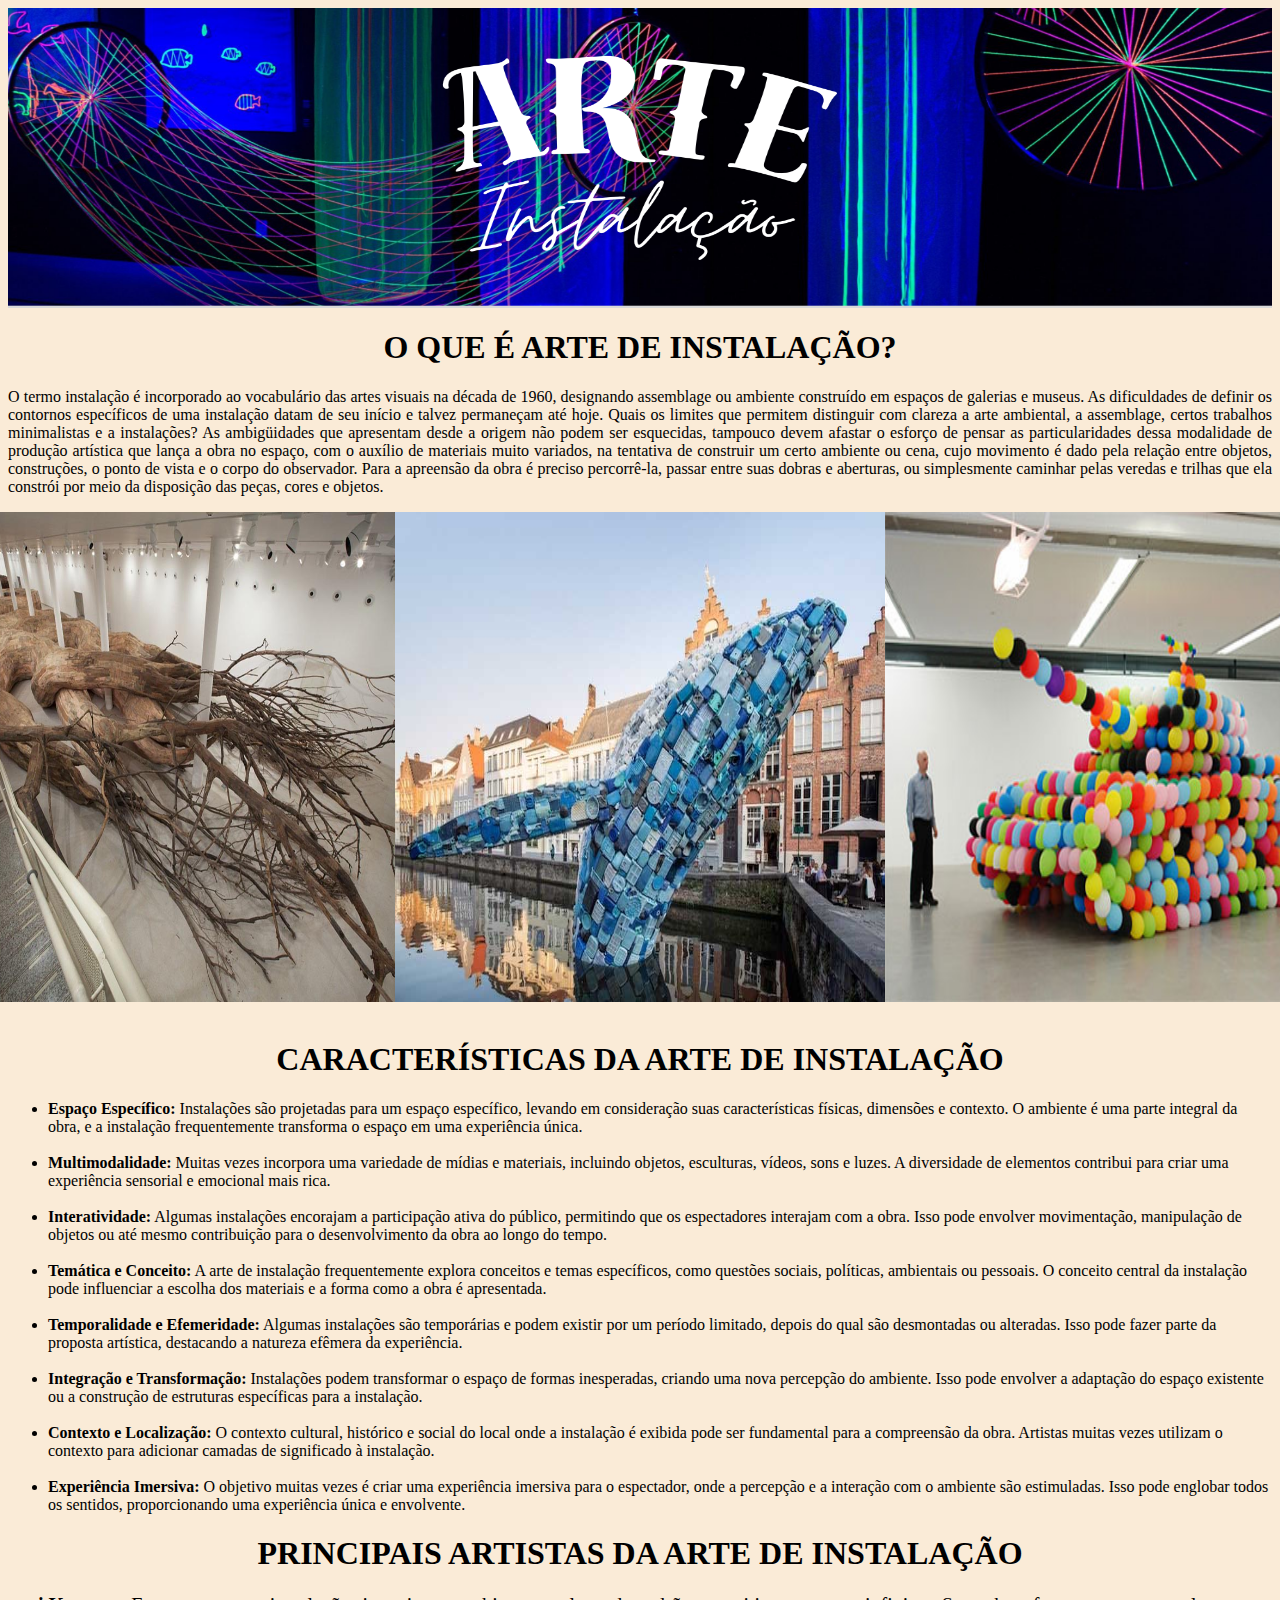
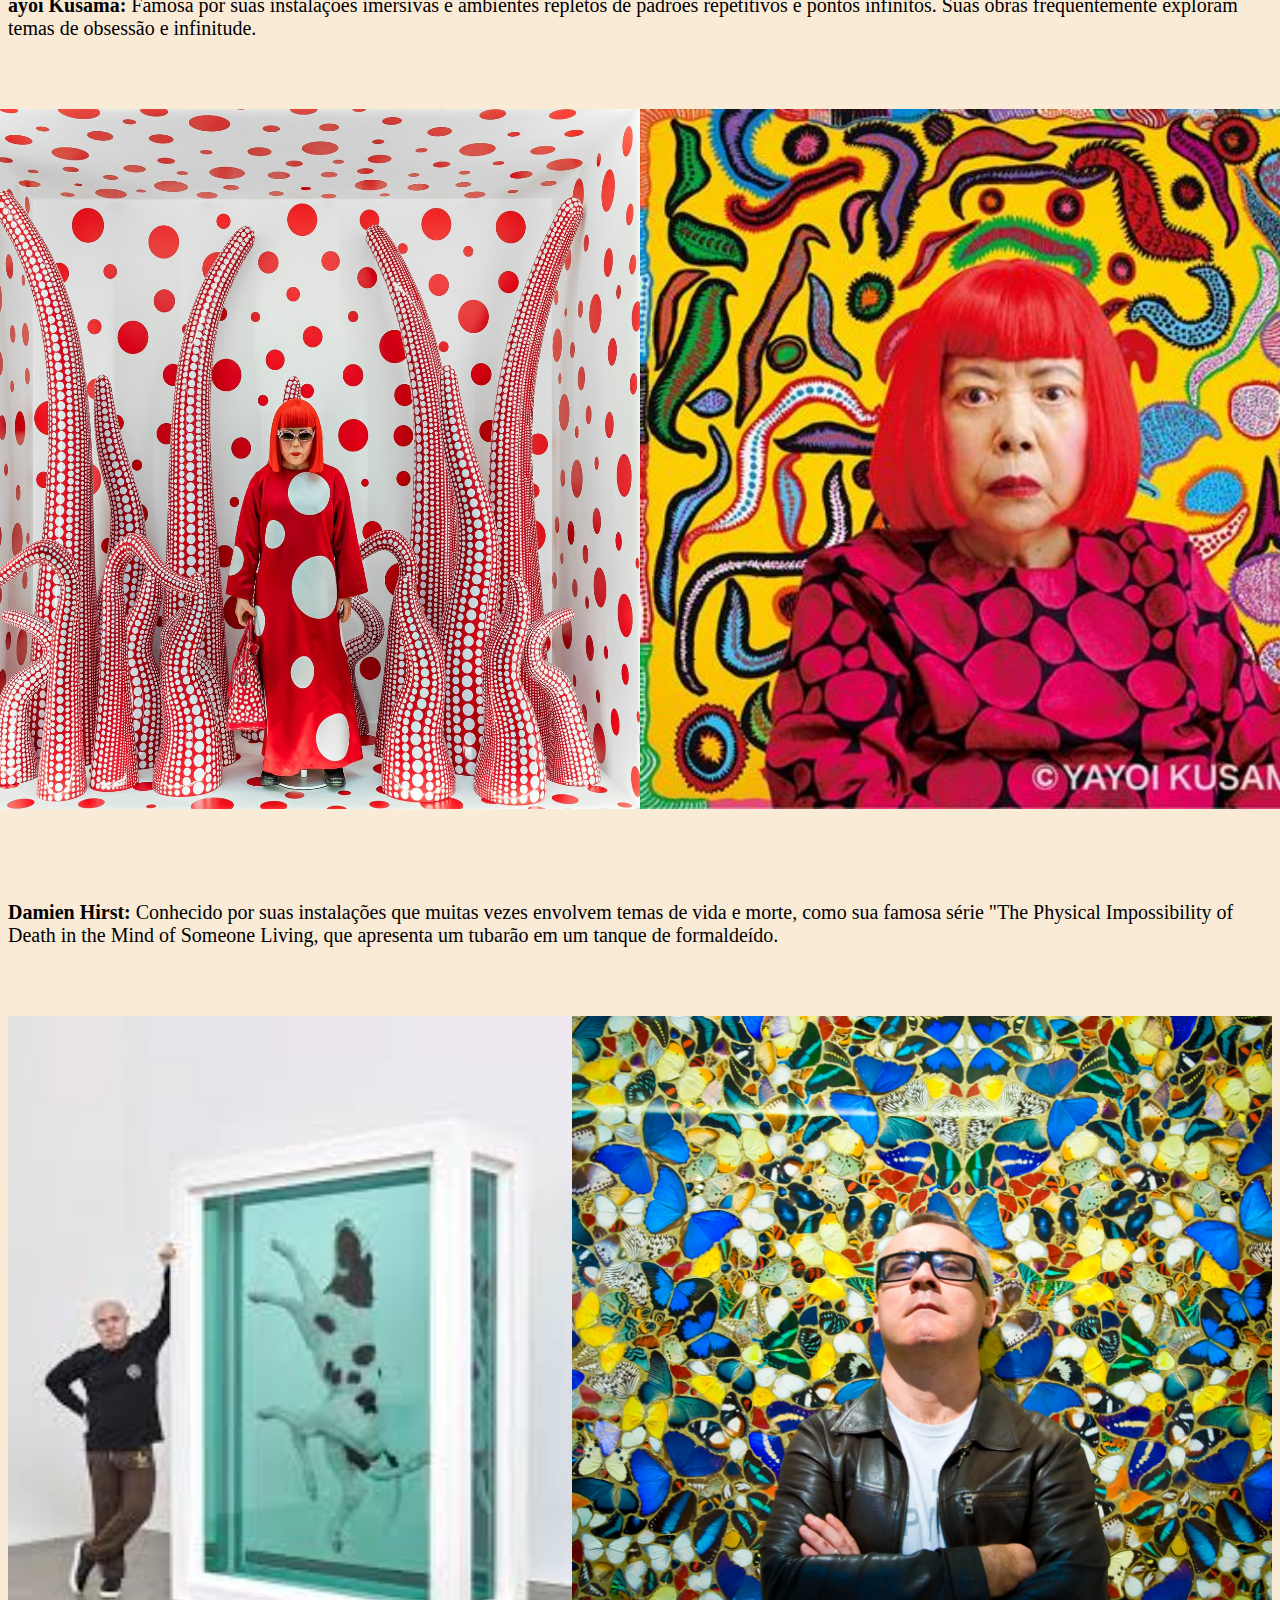
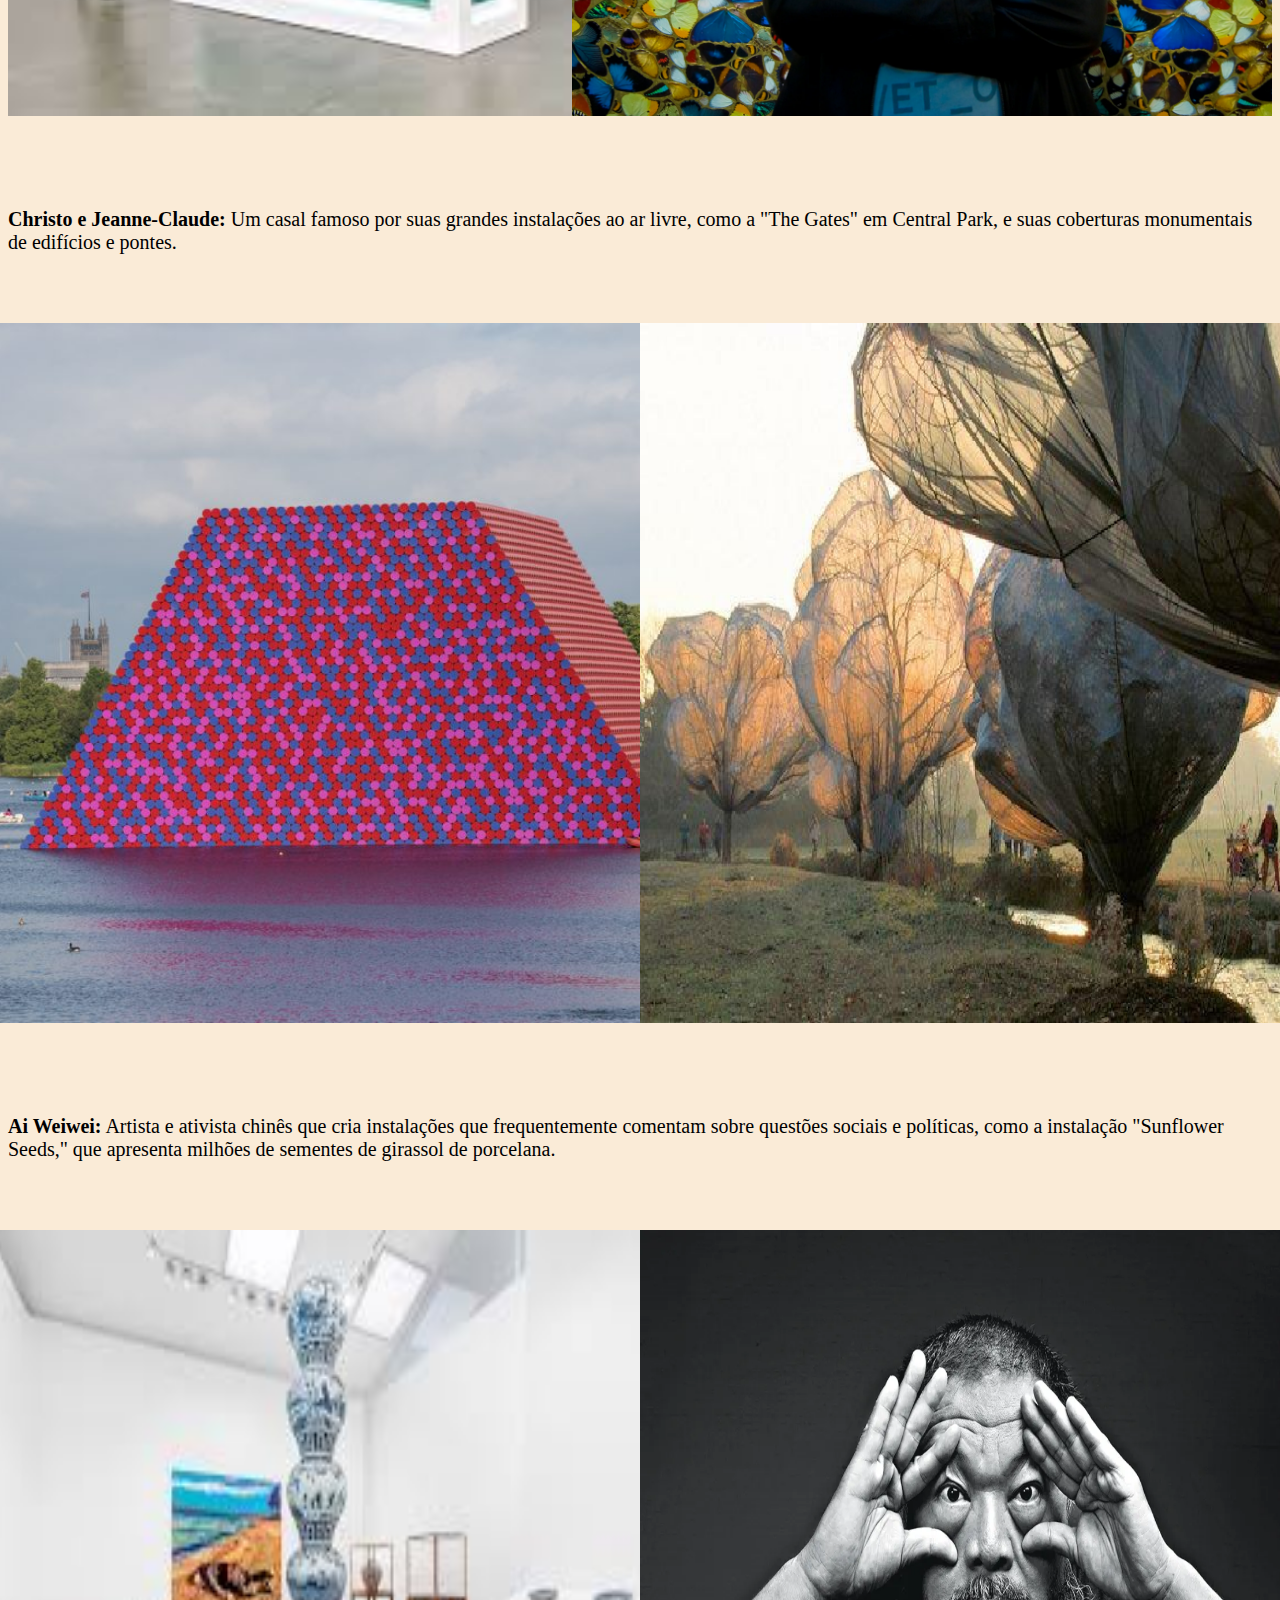
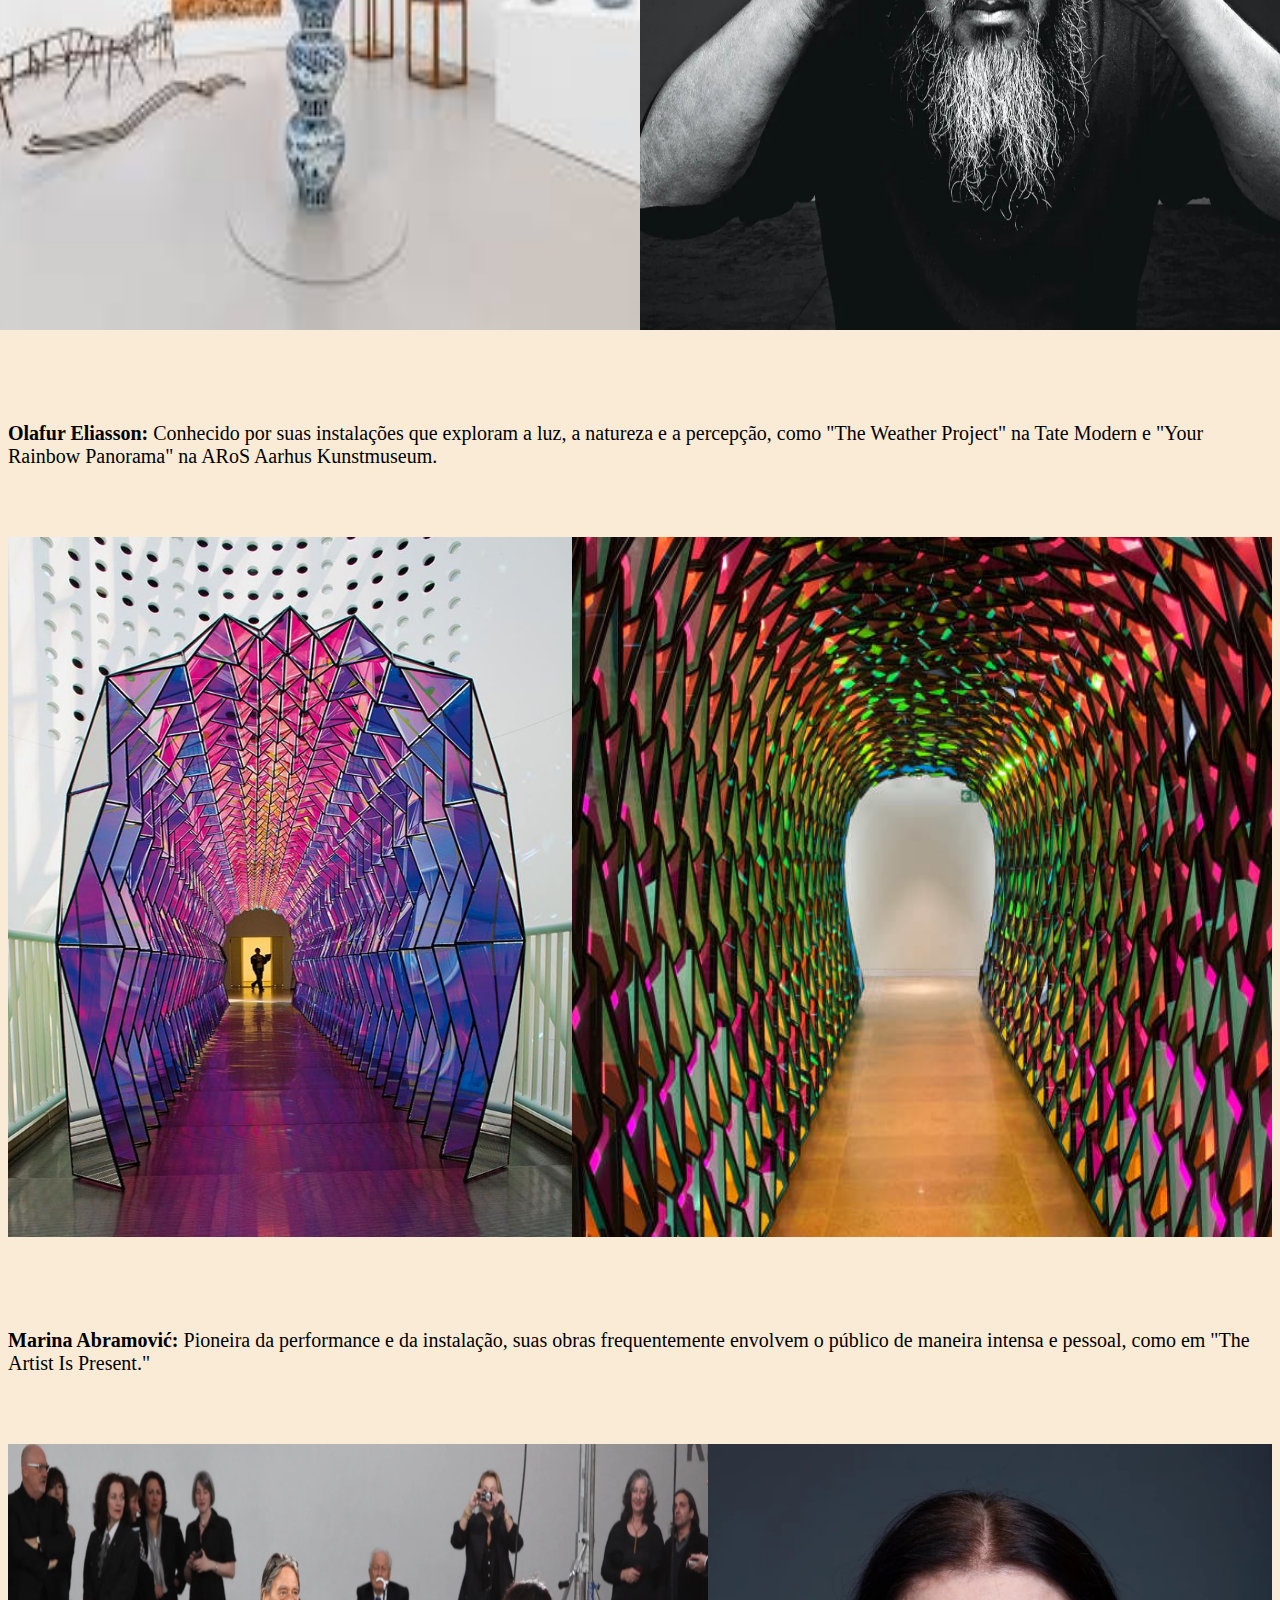
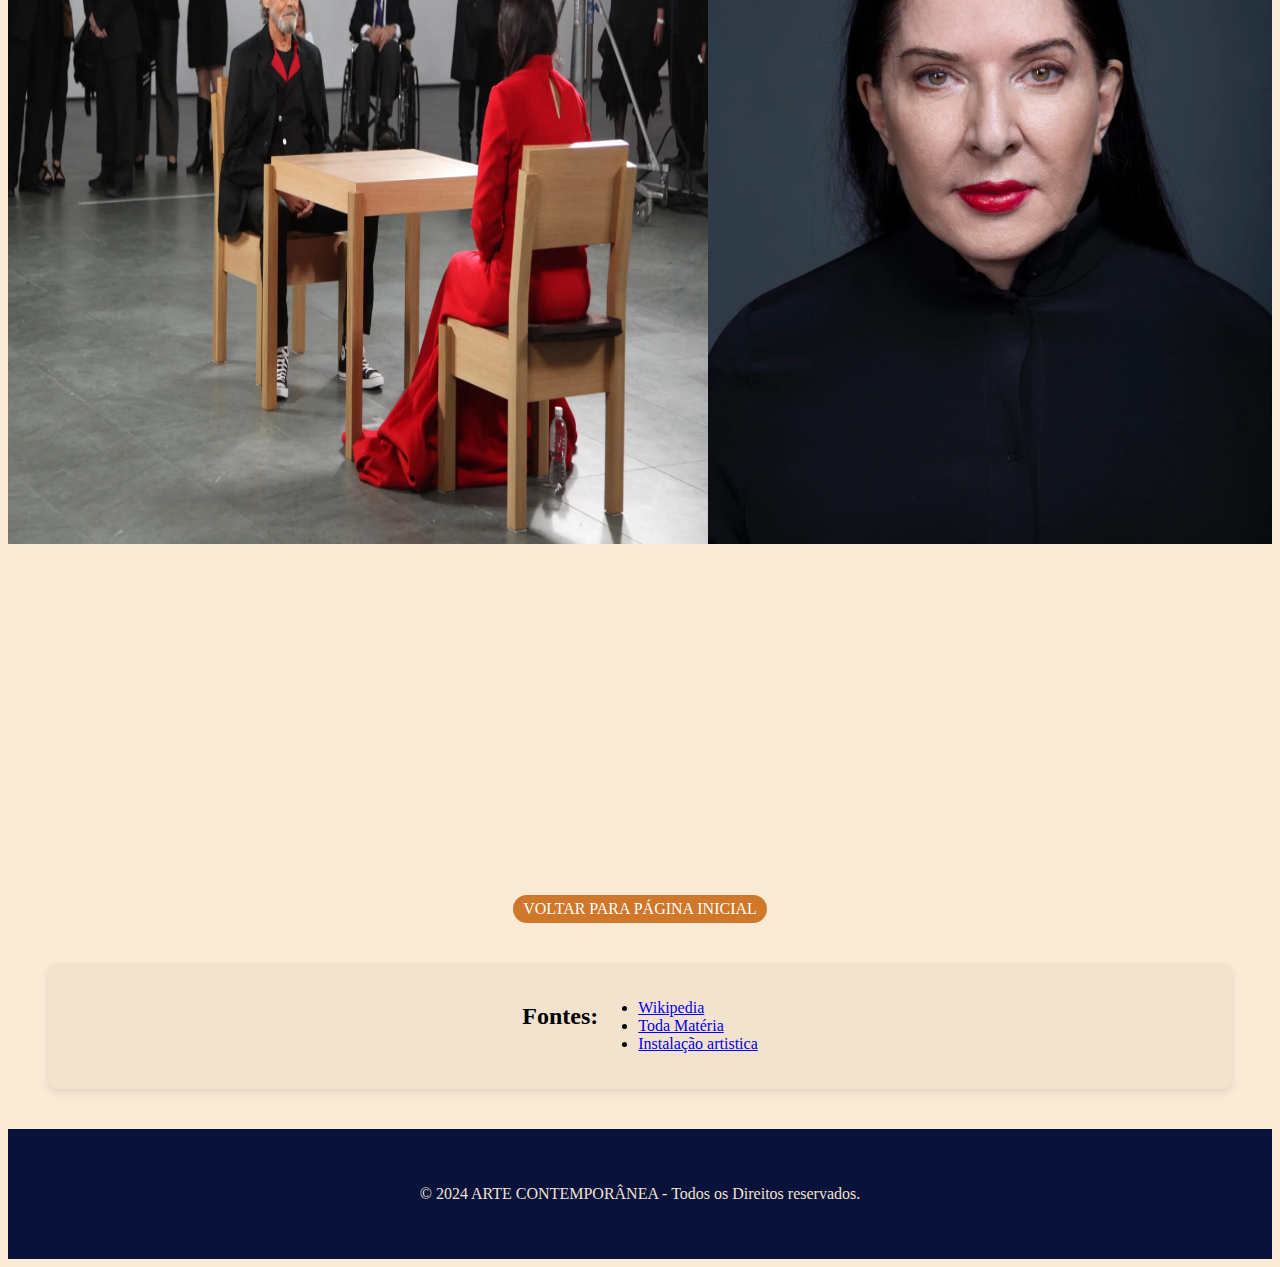
<file: instalacao.html>
<!doctype html>
<html>
   <head> <!-- cabeça -->
       <meta charset="UTF-8"/> <!--colocar um titulo especifico, obrigatorio ter-->
       <title>Instalação</title> <!-- guardar o titulo+ outros dados -->
       <link rel="stylesheet" href="instlacao.css">
   </head>
<body> <!-- corpo/ guarda todo conteudo do site -->
<div class="img">
<img class="imagem" src="bannerprin.png" width='1500px' height='300px' alt="Imagem Arte de Instalação">
 </div>
        <h1>O QUE É ARTE DE INSTALAÇÃO?</h1>
<p>O termo instalação é incorporado ao vocabulário das artes visuais na década de 1960, designando assemblage ou ambiente construído em espaços de galerias e museus. As dificuldades de definir os contornos específicos de uma instalação datam de seu início e talvez permaneçam até hoje. Quais os limites que permitem distinguir com clareza a arte ambiental, a assemblage, certos trabalhos minimalistas e a instalações? As ambigüidades que apresentam desde a origem não podem ser esquecidas, tampouco devem afastar o esforço de pensar as particularidades dessa modalidade de produção artística que lança a obra no espaço, com o auxílio de materiais muito variados, na tentativa de construir um certo ambiente ou cena, cujo movimento é dado pela relação entre objetos, construções, o ponto de vista e o corpo do observador. Para a apreensão da obra é preciso percorrê-la, passar entre suas dobras e aberturas, ou simplesmente caminhar pelas veredas e trilhas que ela constrói por meio da disposição das peças, cores e objetos.</p>
<div class="img">
<img src="instalação1.png " alt="Imagem" width="490px" height="490px"> <img src="instalação2.png" alt="Imagem2" width="490px" height="490px"> <img src="instalação3.png" alt="Imagem3" width="490px" height="490px">
</div>
        <br>
<h1>CARACTERÍSTICAS DA ARTE DE INSTALAÇÃO</h1>
<ul>
    <li><b>Espaço Específico:</b> Instalações são projetadas para um espaço específico, levando em consideração suas características físicas, dimensões e contexto. O ambiente é uma parte integral da obra, e a instalação frequentemente transforma o espaço em uma experiência única.</li>
    <br>
    <li><b>Multimodalidade:</b> Muitas vezes incorpora uma variedade de mídias e materiais, incluindo objetos, esculturas, vídeos, sons e luzes. A diversidade de elementos contribui para criar uma experiência sensorial e emocional mais rica.</li>
    <br>
    <li><b>Interatividade:</b> Algumas instalações encorajam a participação ativa do público, permitindo que os espectadores interajam com a obra. Isso pode envolver movimentação, manipulação de objetos ou até mesmo contribuição para o desenvolvimento da obra ao longo do tempo.</li>
    <br>
    <li><b>Temática e Conceito:</b> A arte de instalação frequentemente explora conceitos e temas específicos, como questões sociais, políticas, ambientais ou pessoais. O conceito central da instalação pode influenciar a escolha dos materiais e a forma como a obra é apresentada.</li>
    <br>
    <li><b>Temporalidade e Efemeridade:</b> Algumas instalações são temporárias e podem existir por um período limitado, depois do qual são desmontadas ou alteradas. Isso pode fazer parte da proposta artística, destacando a natureza efêmera da experiência.</li>
    <br>
    <li><b>Integração e Transformação:</b> Instalações podem transformar o espaço de formas inesperadas, criando uma nova percepção do ambiente. Isso pode envolver a adaptação do espaço existente ou a construção de estruturas específicas para a instalação.</li>
    <br>
    <li><b>Contexto e Localização:</b> O contexto cultural, histórico e social do local onde a instalação é exibida pode ser fundamental para a compreensão da obra. Artistas muitas vezes utilizam o contexto para adicionar camadas de significado à instalação.</li>
    <br>
    <li><b>Experiência Imersiva:</b> O objetivo muitas vezes é criar uma experiência imersiva para o espectador, onde a percepção e a interação com o ambiente são estimuladas. Isso pode englobar todos os sentidos, proporcionando uma experiência única e envolvente.</li>
</ul>
<h1>PRINCIPAIS ARTISTAS DA ARTE DE INSTALAÇÃO</h1>
<div class="tamanho">
    <b>ayoi Kusama:</b> Famosa por suas instalações imersivas e ambientes repletos de padrões repetitivos e pontos infinitos. Suas obras frequentemente exploram temas de obsessão e infinitude.
    <br><br>
    <br><br>
    <div class="img">
    <img src="obra1.png" alt="Imagem4" width="700px" height="700px"> <img src="obra2.png" alt=Imagem" width="700px" height="700px">
    </div>
    <br><br>
    <br><br>
    <b>Damien Hirst:</b> Conhecido por suas instalações que muitas vezes envolvem temas de vida e morte, como sua famosa série "The Physical Impossibility of Death in the Mind of Someone Living, que apresenta um tubarão em um tanque de formaldeído.
    <br><br>
    <br><br>
    <div class="img">
    <img src="obra3.png" alt="Imagem4" width="700px" height="700px"> <img src="obra4.png" alt=Imagem" width="700px" height="700px">
    </div>
    <br><br>
    <br><br>
    <b>Christo e Jeanne-Claude:</b> Um casal famoso por suas grandes instalações ao ar livre, como a "The Gates" em Central Park, e suas coberturas monumentais de edifícios e pontes.
    <br><br>
    <br><br>
    <div class="img">
    <img src="obra5.png" alt="Imagem4" width="700px" height="700px"> <img src="obra6.png" alt=Imagem" width="700px" height="700px">
    </div>
    <br><br>
    <br><br>
    <b>Ai Weiwei:</b> Artista e ativista chinês que cria instalações que frequentemente comentam sobre questões sociais e políticas, como a instalação "Sunflower Seeds," que apresenta milhões de sementes de girassol de porcelana.
    <br><br>
    <br><br>
    <div class="img">
    <img src="obra7.png" alt="Imagem4" width="700px" height="700px"> <img src="obra8.png" alt=Imagem" width="700px" height="700px">
    </div>
    <br><br>
    <br><br>
    <b>Olafur Eliasson:</b> Conhecido por suas instalações que exploram a luz, a natureza e a percepção, como "The Weather Project" na Tate Modern e "Your Rainbow Panorama" na ARoS Aarhus Kunstmuseum.
    <br><br>
    <br><br>
    <div class="img">
    <img src="obra9.png" alt="Imagem4" width="700px" height="700px"> <img src="obra10.png" alt=Imagem" width="700px" height="700px">
    </div>
    <br><br>
    <br><br>
    <b>Marina Abramović:</b> Pioneira da performance e da instalação, suas obras frequentemente envolvem o público de maneira intensa e pessoal, como em "The Artist Is Present."
    <br><br>
    <br><br>
    <div class="img">
    <img src="obra11.png" alt="Imagem4" width="700px" height="700px"> <img src="obra12.png" alt=Imagem" width="700px" height="700px">
    </div>
    </div>
<br>
<div class="video">
    <iframe width="560" height="315" src="https://www.youtube.com/embed/5bUv70EFnkU?si=PCcO-Fv2Upzvc2yB" title="YouTube video player" frameborder="0" allow="accelerometer; autoplay; clipboard-write; encrypted-media; gyroscope; picture-in-picture; web-share" referrerpolicy="strict-origin-when-cross-origin" allowfullscreen></iframe>
</div><br>
<div class="link"><br>
<a class="voltar3" href="index.html" target="_blank">VOLTAR PARA PÁGINA INICIAL </a>
</div>
<section>
    <div class="fontes">
        <h2>Fontes:</h2>
        <ul>
            <li><a href='https://pt.wikipedia.org/wiki/Instala%C3%A7%C3%A3o_(arte)'target='_blank'>Wikipedia</a></li>
            <li><a href='https://www.todamateria.com.br/instalacao-artistica-obras-e-artistas/'target='_blank'>Toda Matéria</a></li>
            <li><a href='https://www.culturagenial.com/instalacao-artistica/'target='_blank'>Instalação artistica</a></li>
        </ul>
    </div>
</section>
<footer> <!-- rodapé-->
    <div class="rodape">
             <p>© 2024 ARTE CONTEMPORÂNEA - Todos os Direitos reservados.</p>
    </div>
</footer>
</body>
</html>
</file>
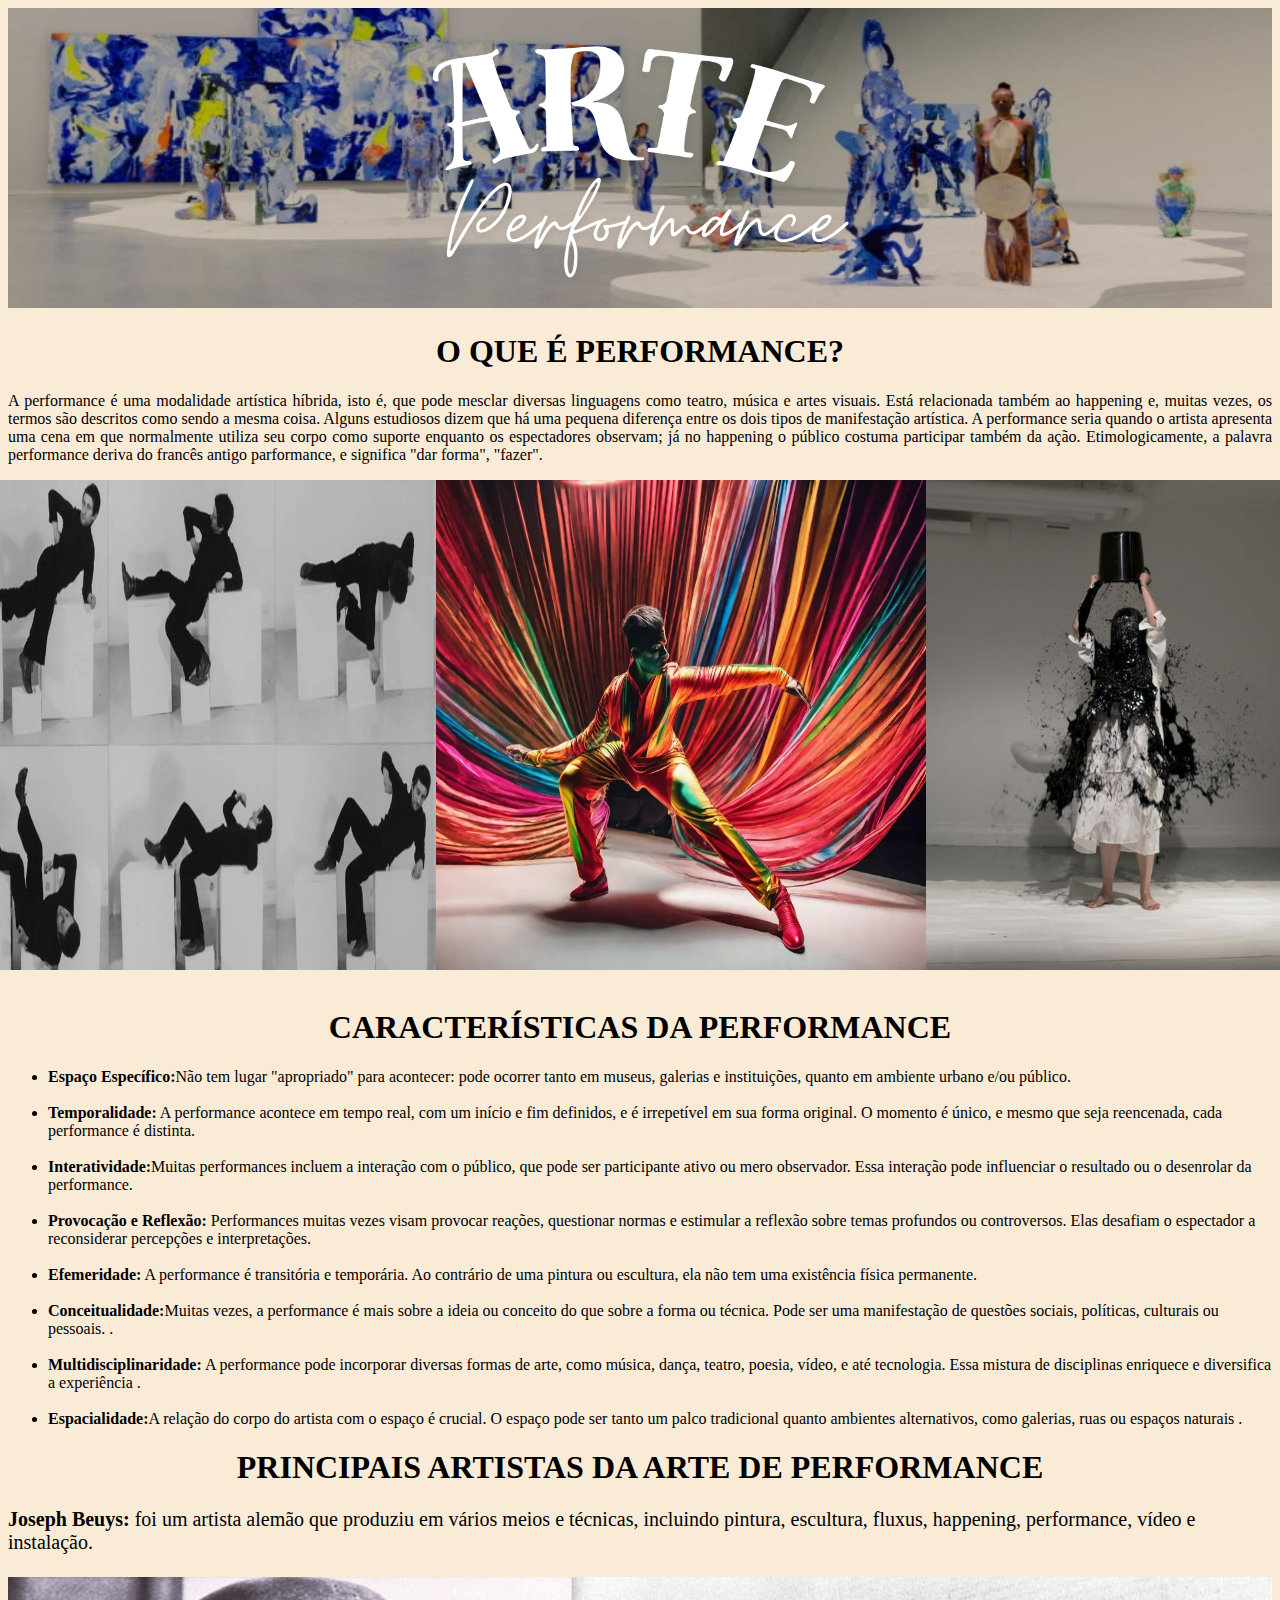
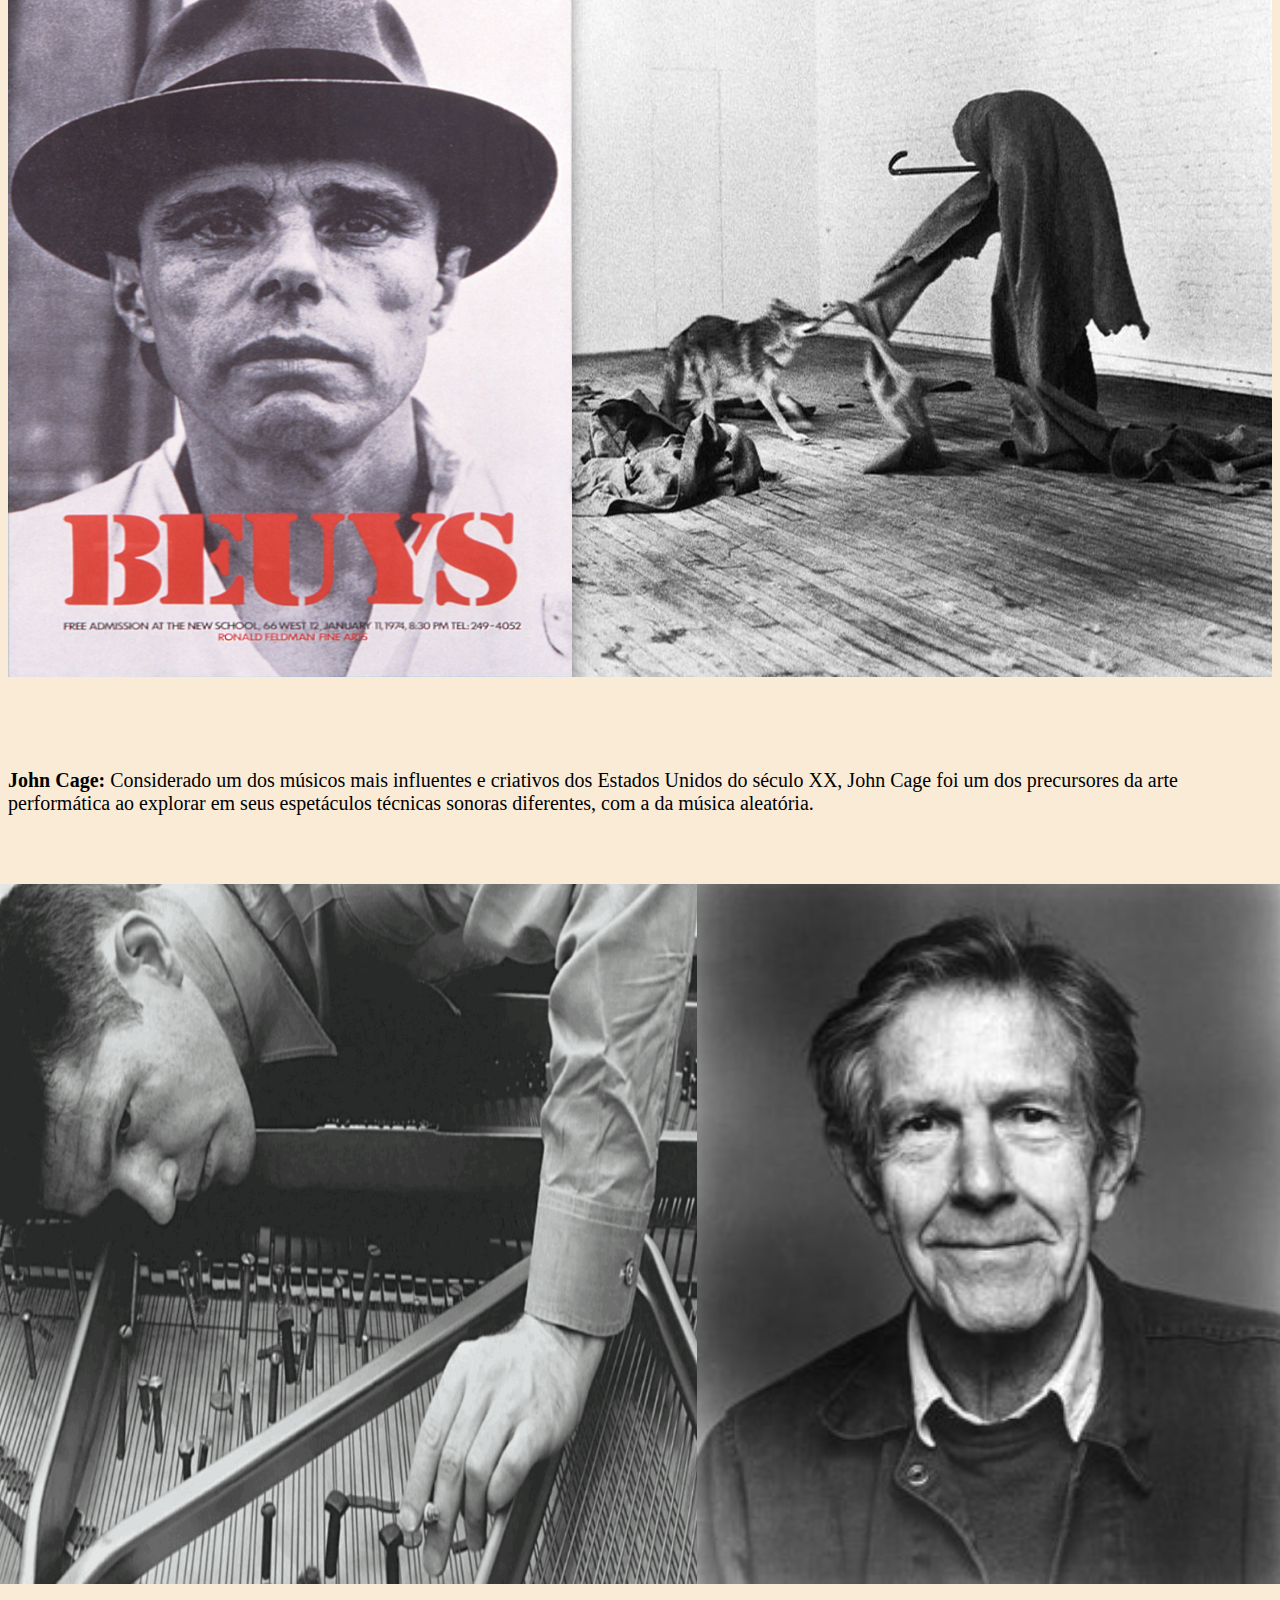
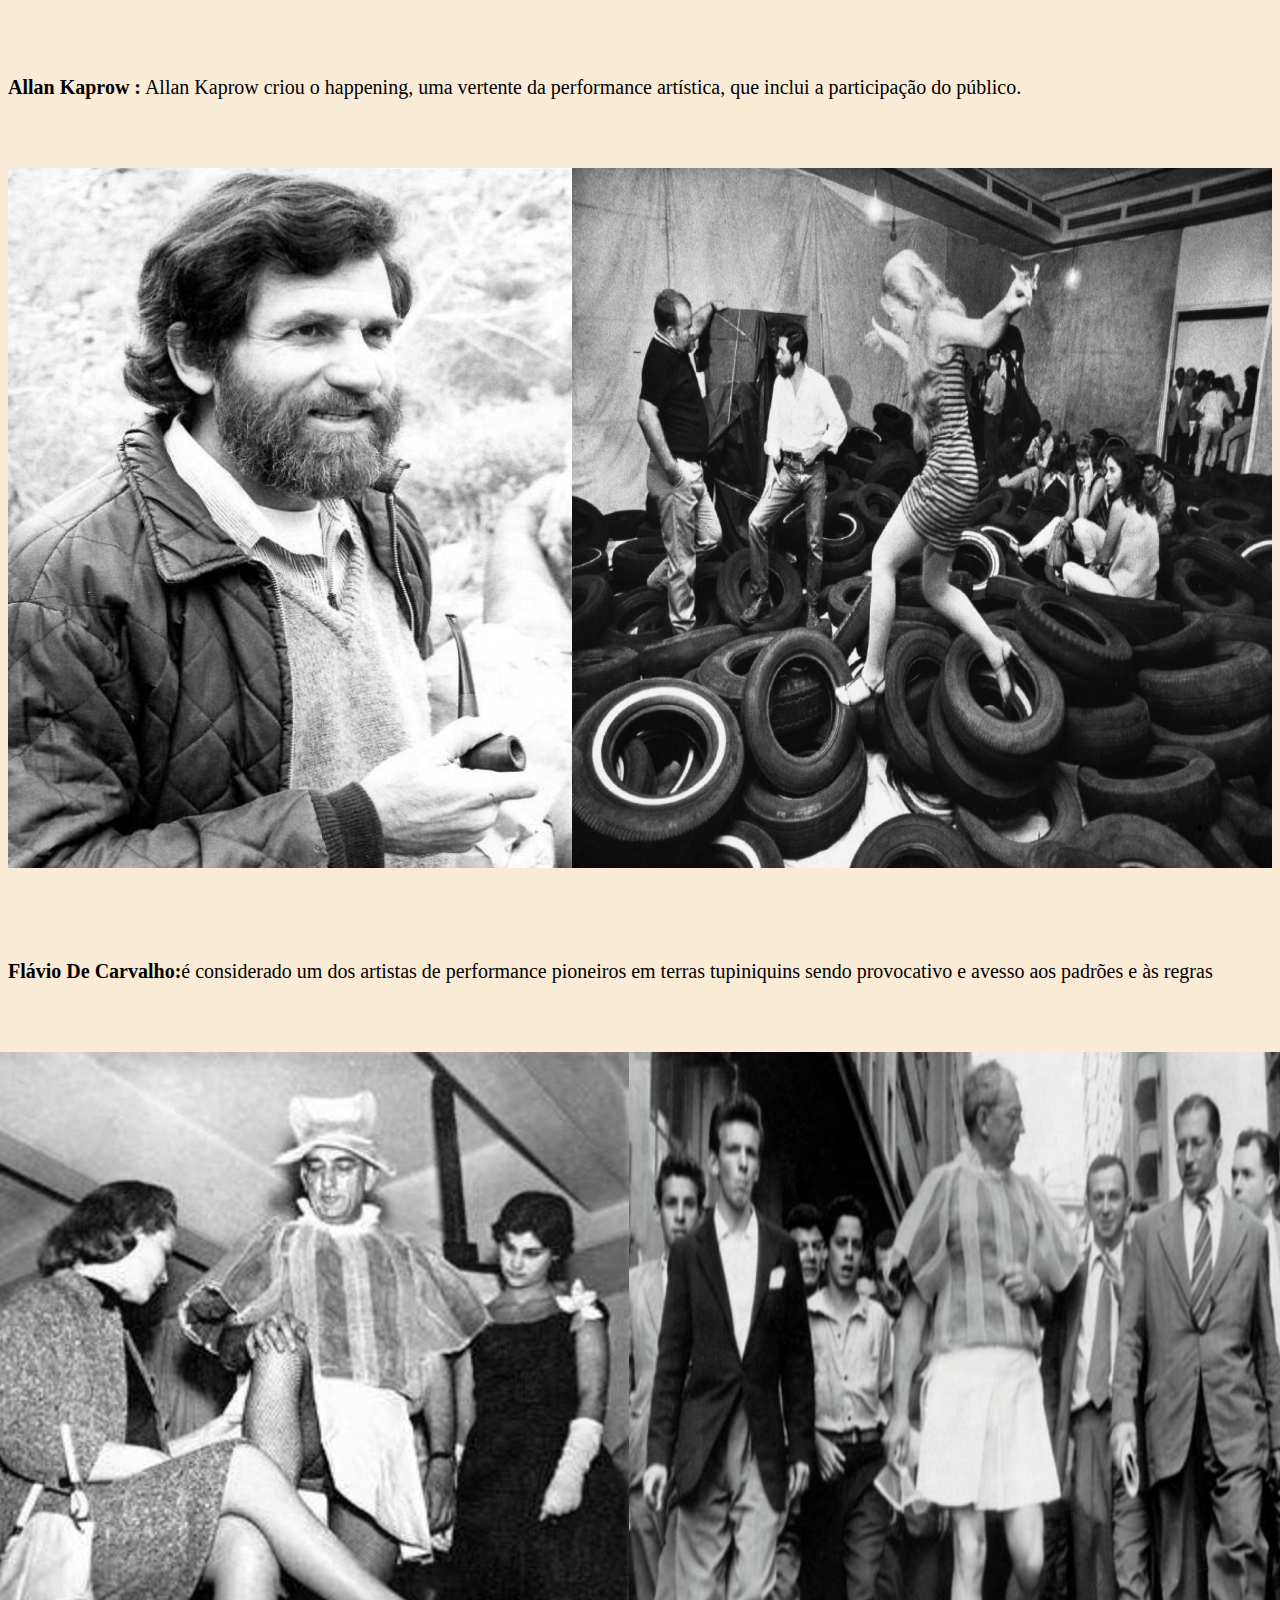
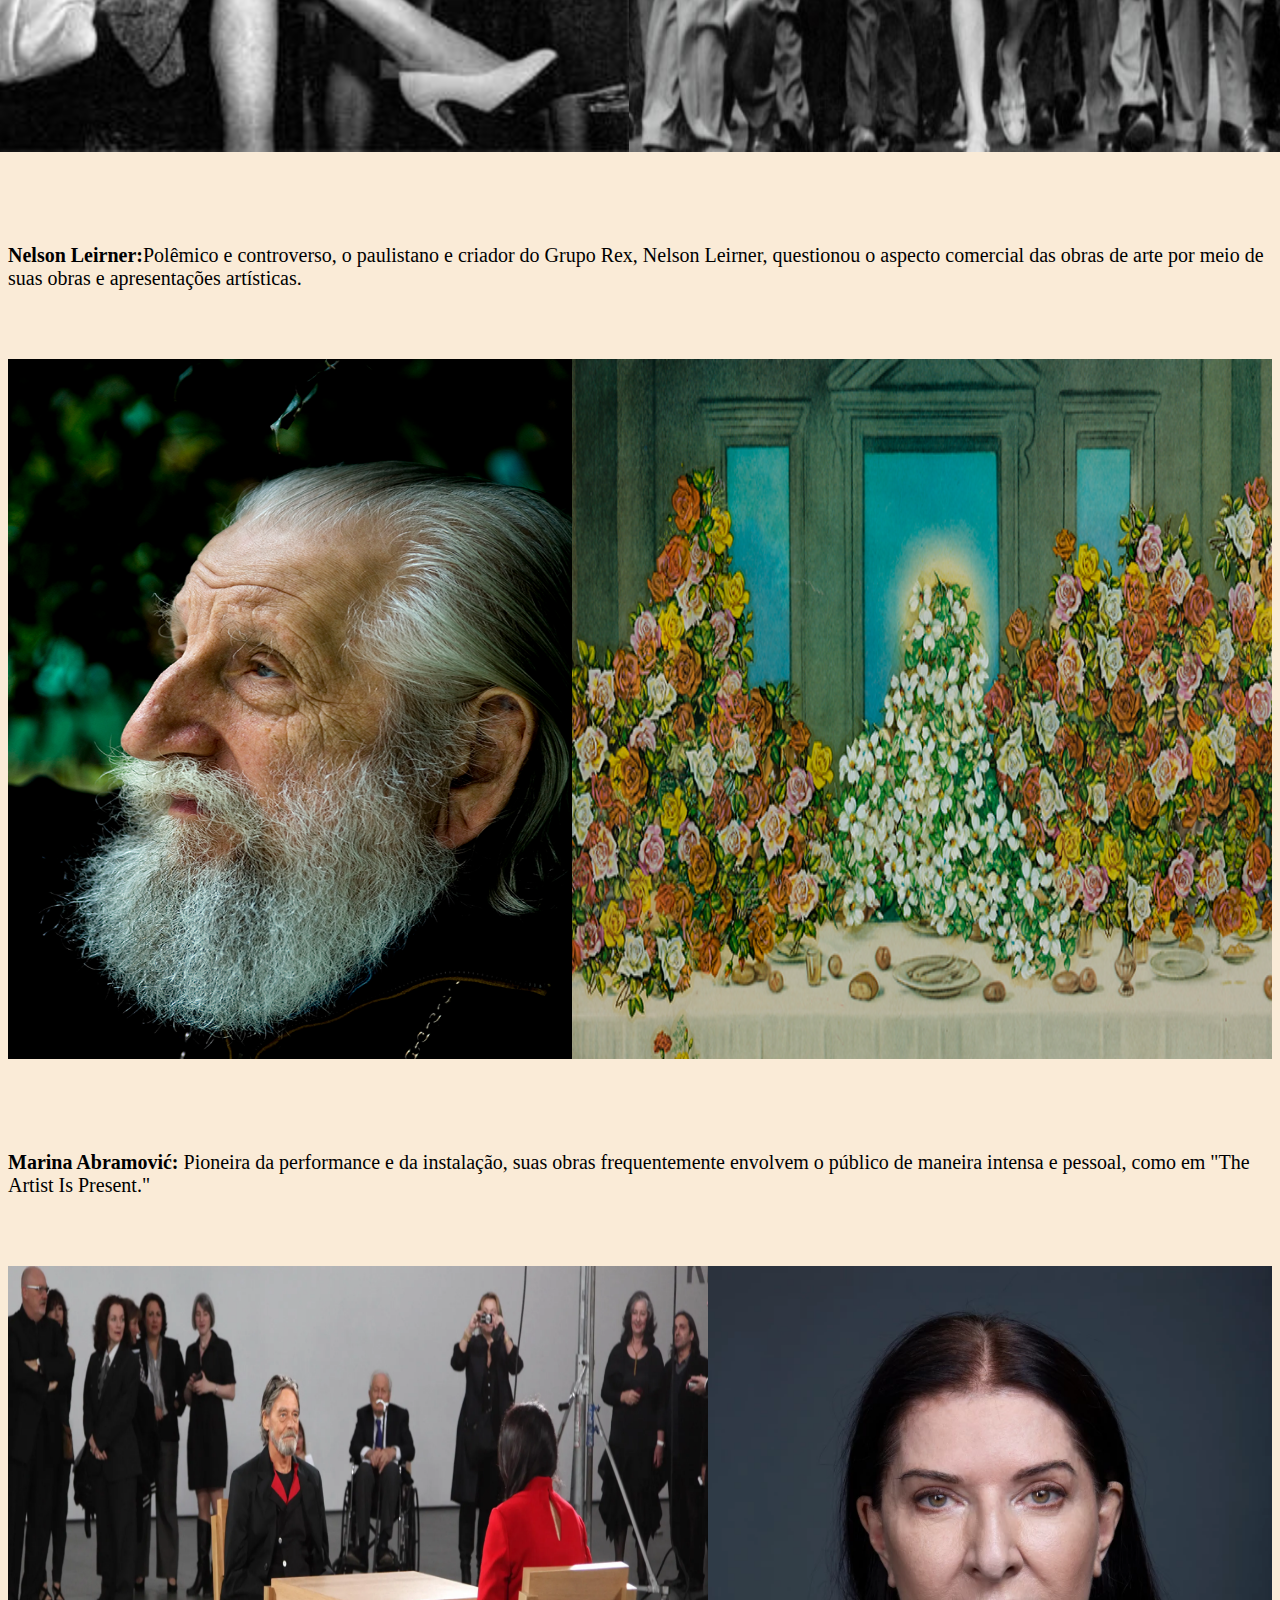
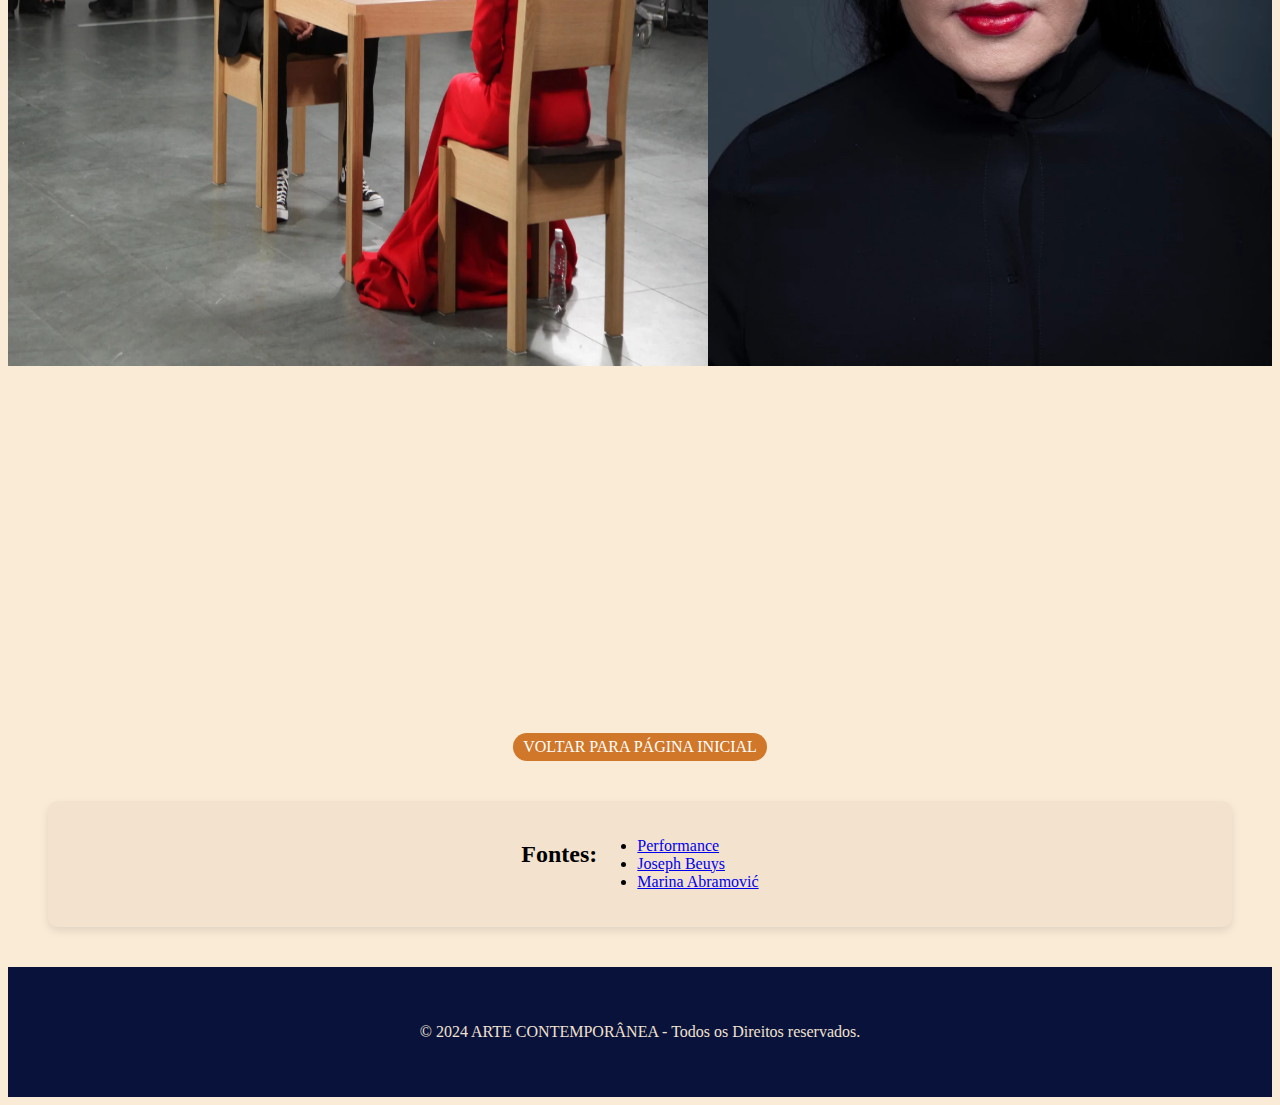
<file: performance.html>
<!doctype html>
<html>
   <head> <!-- cabeça -->
       <meta charset="UTF-8"/> <!--colocar um titulo especifico, obrigatorio ter-->
       <title>Performance</title> <!-- guardar o titulo+ outros dados -->
       <link rel="stylesheet" href="performance.css">
   </head>
<body> <!-- corpo/ guarda todo conteudo do site -->
<img class="imagem" src="performance.png" width='1500px' height='300px' alt="Imagem Arte de Performance">
    <h1>O QUE É PERFORMANCE?</h1>
<p>A performance é uma modalidade artística híbrida, isto é, que pode mesclar diversas linguagens como teatro, música e artes visuais.
    Está relacionada também ao happening e, muitas vezes, os termos são descritos como sendo a mesma coisa.
    Alguns estudiosos dizem que há uma pequena diferença entre os dois tipos de manifestação artística.
    A performance seria quando o artista apresenta uma cena em que normalmente utiliza seu corpo como suporte enquanto os espectadores observam; já no happening o público costuma participar também da ação.
    Etimologicamente, a palavra performance deriva do francês antigo parformance, e significa "dar forma", "fazer".</p>
<div class="img">
<img src="performance1.png" alt="Imagem" width="490px" height="490px"> <img src="performance2.png" alt="Imagem2" width="490px" height="490px"> <img src="performance3.png" alt="Imagem3" width="490px" height="490px">
</div>
    <br>
<h1>CARACTERÍSTICAS DA PERFORMANCE</h1>
<ul>
    <li><b>Espaço Específico:</b>Não tem lugar "apropriado" para acontecer: pode ocorrer tanto em museus, galerias e instituições, quanto em ambiente urbano e/ou público.</li>
    <br>
    <li><b>Temporalidade:</b> A performance acontece em tempo real, com um início e fim definidos, e é irrepetível em sua forma original. O momento é único, e mesmo que seja reencenada, cada performance é distinta.</li>
    <br>
    <li><b>Interatividade:</b>Muitas performances incluem a interação com o público, que pode ser participante ativo ou mero observador. Essa interação pode influenciar o resultado ou o desenrolar da performance.</li>
    <br>
    <li><b>Provocação e Reflexão:</b> Performances muitas vezes visam provocar reações, questionar normas e estimular a reflexão sobre temas profundos ou controversos. Elas desafiam o espectador a reconsiderar percepções e interpretações.</li>
    <br>
    <li><b>Efemeridade:</b>  A performance é transitória e temporária. Ao contrário de uma pintura ou escultura, ela não tem uma existência física permanente.</li>
    <br>
    <li><b>Conceitualidade:</b>Muitas vezes, a performance é mais sobre a ideia ou conceito do que sobre a forma ou técnica. Pode ser uma manifestação de questões sociais, políticas, culturais ou pessoais.</b> .</li>
    <br>
    <li><b>Multidisciplinaridade:</b> A performance pode incorporar diversas formas de arte, como música, dança, teatro, poesia, vídeo, e até tecnologia. Essa mistura de disciplinas enriquece e diversifica a experiência</b> .</li>
    <br>
    <li><b>Espacialidade:</b>A relação do corpo do artista com o espaço é crucial. O espaço pode ser tanto um palco tradicional quanto ambientes alternativos, como galerias, ruas ou espaços naturais .</li>
</ul>
<h1>PRINCIPAIS ARTISTAS DA ARTE DE PERFORMANCE</h1>
<div class="tamanho">
    <b>Joseph Beuys:</b> foi um artista alemão que produziu em vários meios e técnicas, incluindo pintura, escultura, fluxus, happening, performance, vídeo e instalação.
    <br><br>
    <div class="img">
    <img src="autorper1.png" alt="Imagem4" width="700px" height="700px"> <img src="obraper1.png" alt=Imagem" width="700px" height="700px">
    </div>
    <br><br>
    <br><br>
    <b>John Cage:</b> Considerado um dos músicos mais influentes e criativos dos Estados Unidos do século XX, John Cage foi um dos precursores da arte performática ao explorar em seus espetáculos técnicas sonoras diferentes, com a da música aleatória.</li>
    <br><br>
    <br><br>
    <div class="img">
    <img src="performanceartistas1.png" alt="Imagem4" width="700px" height="700px"> <img src="perf.png" alt=Imagem" width="700px" height="700px">
    </div>
    <br><br>
    <br><br>
    <b>Allan Kaprow :</b> Allan Kaprow criou o happening, uma vertente da performance artística, que inclui a participação do público. </li>
    <br><br>
    <br><br>
    <div class="img">
    <img src="autorper2.png" alt="Imagem4" width="700px" height="700px"> <img src="obraper2.png" alt=Imagem" width="700px" height="700px">
    </div>
    <br><br>
    <br><br>
    <b>Flávio De Carvalho:</b>é considerado um dos artistas de performance pioneiros em terras tupiniquins sendo provocativo e avesso aos padrões e às regras
    <br><br>
    <br><br>
    <div class="img">
    <img src="autorper3.png" alt="Imagem4" width="700px" height="700px"> <img src="obraper3.png" alt=Imagem" width="700px" height="700px">
    </div>
    <br><br>
    <br><br>
    <b>Nelson Leirner:</b>Polêmico e controverso, o paulistano e criador do Grupo Rex, Nelson Leirner, questionou o aspecto comercial das obras de arte por meio de suas obras e apresentações artísticas.
    <br><br>
    <br><br>
    <div class="img">
    <img src="autorper4.png" alt="Imagem4" width="700px" height="700px"> <img src="obraperf4.png" alt=Imagem" width="700px" height="700px">
    </div>
    <br><br>
    <br><br>
    <b>Marina Abramović:</b> Pioneira da performance e da instalação, suas obras frequentemente envolvem o público de maneira intensa e pessoal, como em "The Artist Is Present."</li>
    <br><br>
    <br><br>
    <div class="img">
    <img src="obra11.png" alt="Imagem4" width="700px" height="700px"> <img src="obra12.png" alt=Imagem" width="700px" height="700px">
    </div>
    </div>
<p></p>
<br>
<div class="video">
<iframe width="560" height="315" src="https://www.youtube.com/embed/1SWC2MHrClY?si=8MP2pB9oNoUYbTMJ" title="YouTube video player" frameborder="0" allow="accelerometer; autoplay; clipboard-write; encrypted-media; gyroscope; picture-in-picture; web-share" referrerpolicy="strict-origin-when-cross-origin" allowfullscreen></iframe>
</div><br>
<div class="link"><br>
<a class="voltar4" href="index.html" target="_blank">VOLTAR PARA PÁGINA INICIAL </a>
</div>
<section>
    <div class="fontes">
        <h2>Fontes:</h2>
        <ul>
          <li><a href='https://www.todamateria.com.br/performance-na-arte/' target='_blank'>Performance</a></li>
           <li><a href='https://pt.wikipedia.org/wiki/Joseph_Beuys' target='_blank'>Joseph Beuys</a></li>
            <li><a href='https://pt.wikipedia.org/wiki/Marina_Abramovi%C4%87' target='_blank'>Marina Abramović</a></li>
        </ul>
    </div>
</section>
<footer> <!-- rodapé-->
    <div class="rodape">
             <p>© 2024 ARTE CONTEMPORÂNEA - Todos os Direitos reservados.</p>
    </div>
</footer>
</body>
</html>
</file>
<file: instlacao.css>
h1{
   text-align: center;
}

body{
    background-color: antiquewhite;
    justify-content: center;
}

.video{
    display: flex;
    justify-content: center;
}

.link{
    display: flex;
    justify-content: center;
}

.voltar3{
background-color: #d07729;
    color: #ffffff;
    border-radius: 50px;
    padding: 5px 10px;
    text-decoration: none;
}

.rodape{
    display: flex;
    justify-content: center;
}

.imagem{
     width: 100%;
    height:300px;
}

p{
    text-align: justify;
}

.fontes{
    background-color: #f3e3ce;
    padding: 20px;
    border-radius: 10px;
    box-shadow: 0 4px 8px rgba(0, 0, 0, 0.1);
    display:flex;
    margin: 40px;
    justify-content: center;
    list-style: none;
}

.rodape{
    color: #f3e2d2;
    background-color: #08123a;
    padding: 40px;
    display: flex;
    justify-content: center;
}

.tamanho{
    font-size: 20px;
    justify-content: center;
}

.imagem{
    width: 100%;
    height:300px;
}

.img{
    display: flex;
    justify-content: center;
}
</file>
<file: performance.css>
h1{
    text-align: center;
}

body{
    background-color: antiquewhite;
    justify-content: center;
}

.video{
    display: flex;
    justify-content: center;
}

.link{
    display: flex;
    justify-content: center;
}

.voltar4{
    background-color: #d07729;
    color: #ffffff;
    border-radius: 50px;
    padding: 5px 10px;
    text-decoration: none;
}

.rodape{
    display: flex;
    justify-content: center;
}

.imagem{
      width: 100%;
    height:300px;
}

p{
     text-align: justify;
}

.fontes{
    background-color: #f3e3ce;
    padding: 20px;
    border-radius: 10px;
    box-shadow: 0 4px 8px rgba(0, 0, 0, 0.1);
    display:flex;
    margin: 40px;
    justify-content: center;
    list-style: none;
}

.rodape{
    color: #f3e2d2;
    background-color: #08123a;
    padding: 40px;
    display: flex;
    justify-content: center;
}

.tamanho{
    font-size: 20px;
    justify-content: center;
}

.imagem{
    width: 100%;
    height:300px;
}

.img{
    display: flex;
    justify-content: center;
}
</file>
